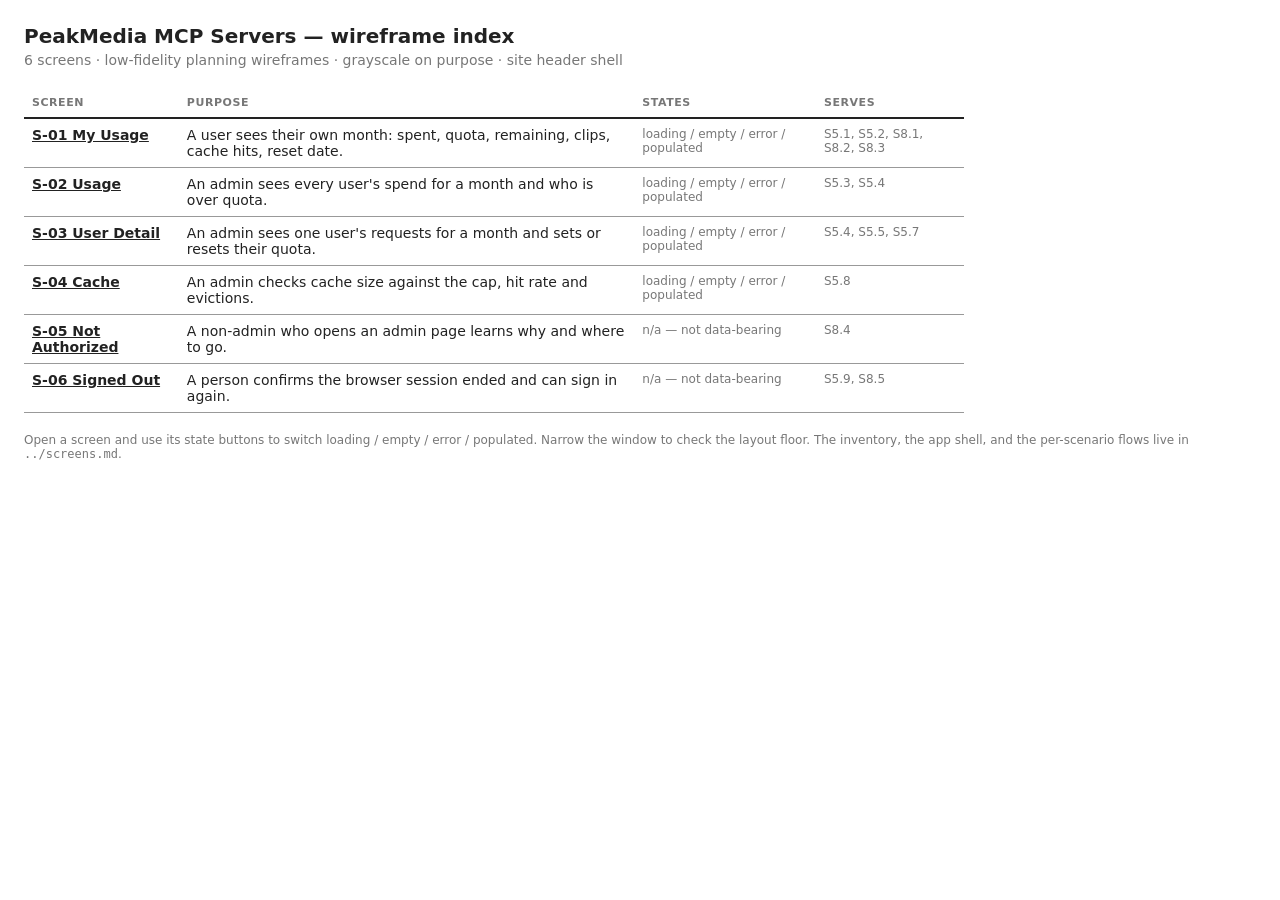
<file: docs/product-vision-planning/ux/wireframes/index.html>
<!DOCTYPE html>
<html lang="en">
<head>
<meta charset="utf-8">
<meta name="viewport" content="width=device-width, initial-scale=1">
<title>PeakMedia MCP Servers — wireframe index</title>
<style>
  /* Low fidelity on purpose: grayscale only, system font, no brand. Do not add colors or typefaces. */
  :root { --ink: #222; --mid: #777; --line: #999; --fill: #f2f2f2; --paper: #fff; }
  * { box-sizing: border-box; }
  body { margin: 0; padding: 24px; font-family: system-ui, sans-serif; font-size: 14px; color: var(--ink); background: var(--paper); }
  h1 { font-size: 20px; margin: 0 0 4px; }
  .sub { color: var(--mid); margin: 0 0 20px; }
  table { border-collapse: collapse; width: 100%; max-width: 940px; }
  th, td { text-align: left; vertical-align: top; padding: 8px; border-bottom: 1px solid var(--line); }
  th { font-size: 11px; text-transform: uppercase; letter-spacing: .05em; color: var(--mid); border-bottom: 2px solid var(--ink); }
  td a { color: var(--ink); font-weight: bold; }
  .meta { color: var(--mid); font-size: 12px; }
  :focus-visible { outline: 3px solid var(--ink); outline-offset: 2px; }
  footer { margin-top: 20px; font-size: 12px; color: var(--mid); }
</style>
</head>
<body>
<h1>PeakMedia MCP Servers — wireframe index</h1>
<p class="sub">6 screens &middot; low-fidelity planning wireframes &middot; grayscale on purpose &middot; site header shell</p>
<table>
  <thead>
    <tr><th>Screen</th><th>Purpose</th><th>States</th><th>Serves</th></tr>
  </thead>
  <tbody>
    <tr>
      <td><a href="S-01-my-usage.html">S-01 My Usage</a></td>
      <td>A user sees their own month: spent, quota, remaining, clips, cache hits, reset date.</td>
      <td class="meta">loading / empty / error / populated</td>
      <td class="meta">S5.1, S5.2, S8.1, S8.2, S8.3</td>
    </tr>
    <tr>
      <td><a href="S-02-usage.html">S-02 Usage</a></td>
      <td>An admin sees every user's spend for a month and who is over quota.</td>
      <td class="meta">loading / empty / error / populated</td>
      <td class="meta">S5.3, S5.4</td>
    </tr>
    <tr>
      <td><a href="S-03-user-detail.html">S-03 User Detail</a></td>
      <td>An admin sees one user's requests for a month and sets or resets their quota.</td>
      <td class="meta">loading / empty / error / populated</td>
      <td class="meta">S5.4, S5.5, S5.7</td>
    </tr>
    <tr>
      <td><a href="S-04-cache.html">S-04 Cache</a></td>
      <td>An admin checks cache size against the cap, hit rate and evictions.</td>
      <td class="meta">loading / empty / error / populated</td>
      <td class="meta">S5.8</td>
    </tr>
    <tr>
      <td><a href="S-05-not-authorized.html">S-05 Not Authorized</a></td>
      <td>A non-admin who opens an admin page learns why and where to go.</td>
      <td class="meta">n/a — not data-bearing</td>
      <td class="meta">S8.4</td>
    </tr>
    <tr>
      <td><a href="S-06-signed-out.html">S-06 Signed Out</a></td>
      <td>A person confirms the browser session ended and can sign in again.</td>
      <td class="meta">n/a — not data-bearing</td>
      <td class="meta">S5.9, S8.5</td>
    </tr>
  </tbody>
</table>
<footer>
  Open a screen and use its state buttons to switch loading / empty / error / populated.
  Narrow the window to check the layout floor.
  The inventory, the app shell, and the per-scenario flows live in <code>../screens.md</code>.
</footer>
</body>
</html>
</file>
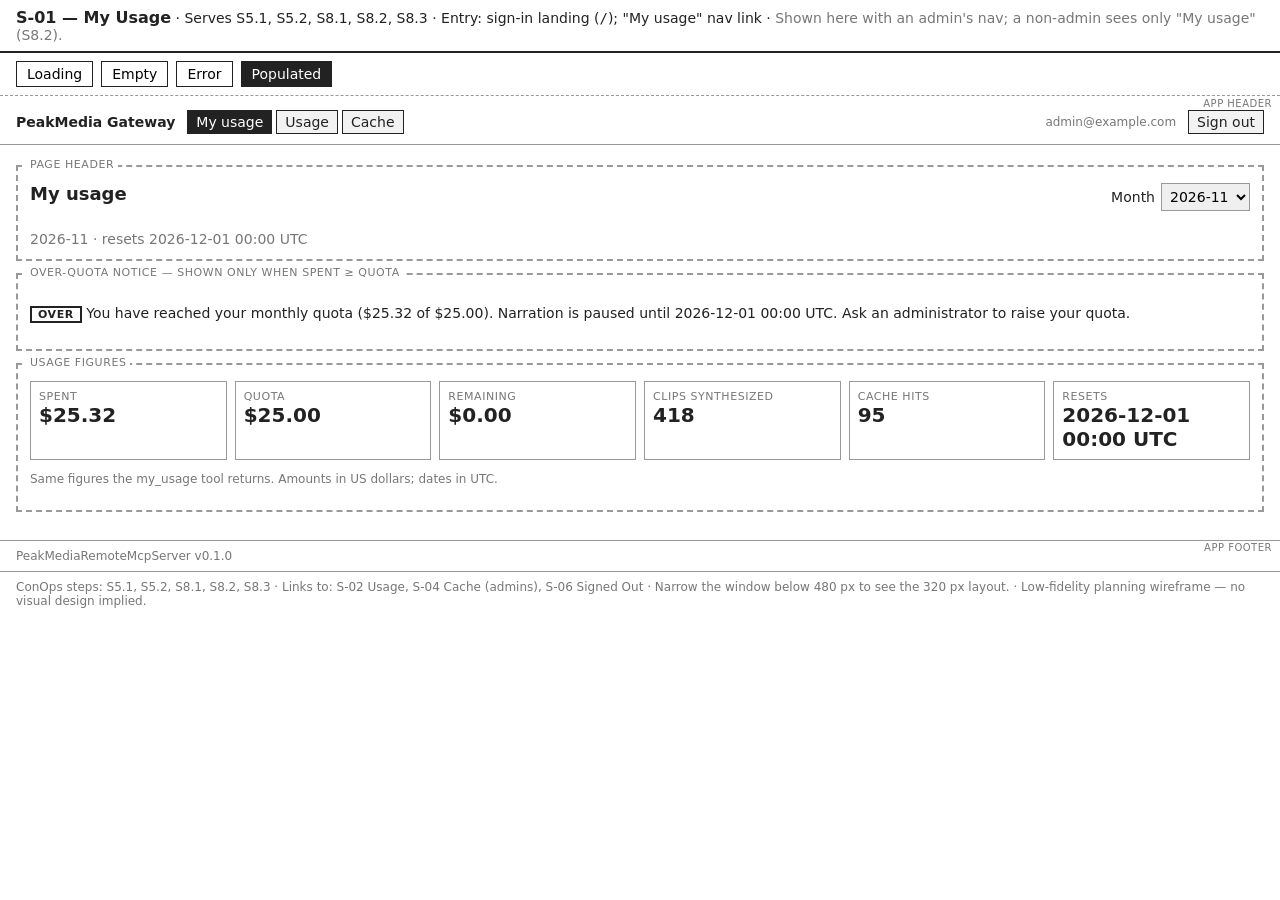
<file: docs/product-vision-planning/ux/wireframes/S-01-my-usage.html>
<!DOCTYPE html>
<html lang="en">
<head>
<meta charset="utf-8">
<meta name="viewport" content="width=device-width, initial-scale=1">
<title>S-01 My Usage — wireframe</title>
<style>
  /* Low fidelity on purpose: grayscale only, system font, no brand. Do not add colors or typefaces. */
  :root { --ink: #222; --mid: #777; --line: #999; --fill: #f2f2f2; --paper: #fff; }
  * { box-sizing: border-box; }
  body { margin: 0; font-family: system-ui, sans-serif; font-size: 14px; color: var(--ink); background: var(--paper); }
  .wf-header { padding: 8px 16px; border-bottom: 2px solid var(--ink); }
  .wf-header strong { font-size: 16px; }
  .switcher { display: flex; gap: 8px; padding: 8px 16px; border-bottom: 1px dashed var(--line); }
  .switcher button { font: inherit; padding: 4px 10px; background: var(--paper); border: 1px solid var(--ink); cursor: pointer; }
  .switcher button[aria-pressed="true"] { background: var(--ink); color: var(--paper); }
  .chrome { position: relative; }
  .chrome > .clabel { position: absolute; top: 2px; right: 8px; font-size: 10px; color: var(--mid); text-transform: uppercase; letter-spacing: .05em; }
  .app-header { display: flex; align-items: center; gap: 12px; padding: 14px 16px 10px; border-bottom: 1px solid var(--line); flex-wrap: wrap; }
  .app-header .brand { font-weight: bold; }
  .app-header nav { display: flex; gap: 4px; }
  .app-header .spacer { flex: 1 1 auto; }
  .app-header a, .app-header button { font: inherit; color: var(--ink); border: 1px solid var(--ink); background: var(--fill); padding: 3px 8px; text-decoration: none; cursor: pointer; }
  .app-header nav a[aria-current="page"] { background: var(--ink); color: var(--paper); }
  .app-header .who { color: var(--mid); font-size: 12px; }
  .menu-trigger { display: none; }
  .app-footer { padding: 8px 16px; border-top: 1px solid var(--line); font-size: 12px; color: var(--mid); }
  main { padding: 0 16px 8px; }
  .auth-wrap { max-width: 400px; margin: 0 auto; }
  .state { display: none; padding: 8px 0; }
  .state.active { display: block; }
  .region { position: relative; border: 2px dashed var(--line); padding: 16px 12px 12px; margin: 12px 0; min-height: 48px; }
  .region > .label { position: absolute; top: -9px; left: 8px; padding: 0 4px; background: var(--paper); font-size: 11px; color: var(--mid); text-transform: uppercase; letter-spacing: .05em; }
  .region button, .region a { font: inherit; color: var(--ink); border: 1px solid var(--ink); background: var(--fill); padding: 4px 10px; margin: 4px 4px 0 0; text-decoration: none; display: inline-block; cursor: pointer; }
  .region td a { border: 0; background: none; padding: 0; margin: 0; text-decoration: underline; font-weight: bold; }
  .region label { display: block; margin-top: 8px; }
  .region input, .region select { font: inherit; border: 1px solid var(--line); padding: 4px; width: 100%; max-width: 320px; }
  .placeholder { min-height: 40px; margin: 6px 0; background: repeating-linear-gradient(45deg, var(--fill), var(--fill) 6px, var(--paper) 6px, var(--paper) 12px); }
  .muted { color: var(--mid); }
  .fielderr { font-size: 12px; margin: 4px 0 0; }
  .badge { display: inline-block; border: 2px solid var(--ink); padding: 0 6px; font-size: 11px; font-weight: bold; text-transform: uppercase; letter-spacing: .05em; }
  .stats { display: grid; grid-template-columns: repeat(auto-fit, minmax(150px, 1fr)); gap: 8px; }
  .stat { border: 1px solid var(--line); padding: 8px; }
  .stat .k { font-size: 11px; text-transform: uppercase; letter-spacing: .05em; color: var(--mid); }
  .stat .v { font-size: 20px; font-weight: bold; }
  .page-header { display: flex; align-items: flex-start; gap: 12px; flex-wrap: wrap; }
  .page-header h1 { font-size: 18px; margin: 0; flex: 1 1 200px; min-width: 0; }
  .page-actions { display: flex; gap: 8px; flex-wrap: wrap; align-items: center; }
  .page-actions button { margin: 0; }
  .page-actions label { margin: 0; display: flex; gap: 6px; align-items: center; }
  .page-actions select { width: auto; }
  .meta { color: var(--mid); margin: 8px 0 0; flex: 1 1 100%; }
  table { border-collapse: collapse; width: 100%; font-size: 13px; }
  th, td { text-align: left; padding: 6px; border-bottom: 1px solid var(--line); vertical-align: top; }
  th { font-size: 11px; text-transform: uppercase; letter-spacing: .05em; color: var(--mid); border-bottom: 2px solid var(--ink); }
  tfoot td { font-weight: bold; border-top: 2px solid var(--ink); }
  /* REQUIRED — layout floor 320 px -> 480 px breakpoint. Narrow the window to verify it. */
  @media (max-width: 480px) {
    .app-header nav, .app-header .signout { display: none; }
    .menu-trigger { display: inline-block; }
    .page-header { flex-direction: column; }
    .page-actions { width: 100%; flex-direction: column; align-items: stretch; }
    table, tbody, tfoot, tr, td { display: block; }
    thead { display: none; }
    tr { border-bottom: 2px solid var(--ink); padding: 8px 0; }
    td { border: 0; padding: 2px 0; }
    td::before { content: attr(data-th) ": "; color: var(--mid); font-size: 11px; text-transform: uppercase; letter-spacing: .05em; }
    td.actions::before { content: ""; }
  }
  :focus-visible { outline: 3px solid var(--ink); outline-offset: 2px; }
  .wf-footer { padding: 8px 16px; border-top: 1px solid var(--line); font-size: 12px; color: var(--mid); }
</style>
</head>
<body>
<header class="wf-header">
  <strong>S-01 — My Usage</strong> &middot; Serves S5.1, S5.2, S8.1, S8.2, S8.3 &middot; Entry: sign-in landing (<code>/</code>); "My usage" nav link &middot; <span class="muted">Shown here with an admin's nav; a non-admin sees only "My usage" (S8.2).</span>
</header>

<div class="switcher" role="group" aria-label="Screen state">
  <button type="button" data-state="loading" aria-pressed="false">Loading</button>
  <button type="button" data-state="empty" aria-pressed="false">Empty</button>
  <button type="button" data-state="error" aria-pressed="false">Error</button>
  <button type="button" data-state="populated" aria-pressed="true">Populated</button>
</div>

<div class="chrome"><span class="clabel">App header</span>
  <header class="app-header">
    <span class="brand">PeakMedia Gateway</span>
    <nav aria-label="Primary">
      <a href="S-01-my-usage.html" aria-current="page">My usage</a>
      <a href="S-02-usage.html">Usage</a>
      <a href="S-04-cache.html">Cache</a>
    </nav>
    <span class="spacer"></span>
    <button type="button" class="menu-trigger" aria-label="Open menu">&#8801;</button>
    <span class="who signout">admin@example.com</span>
    <button type="button" class="signout" onclick="location.href='S-06-signed-out.html'">Sign out</button>
  </header>
</div>

<main>
  <section class="state" id="state-loading" aria-label="Loading state">
    <div class="region" data-component="PageHeader"><span class="label">Page header</span>
      <div class="page-header">
        <h1>My usage</h1>
        <div class="page-actions"><label>Month <select aria-label="Month"><option>2026-11</option><option>2026-10</option><option>2026-09</option></select></label></div>
      </div>
    </div>
    <div class="region" data-component="Card"><span class="label">Usage figures — loading</span>
      <p class="muted" role="status">Loading your usage…</p>
      <div class="placeholder"></div><div class="placeholder"></div>
    </div>
  </section>

  <section class="state" id="state-empty" aria-label="Empty state">
    <div class="region" data-component="PageHeader"><span class="label">Page header</span>
      <div class="page-header">
        <h1>My usage</h1>
        <div class="page-actions"><label>Month <select aria-label="Month"><option>2026-11</option><option>2026-10</option><option>2026-09</option></select></label></div>
        <p class="meta">2026-11 · resets 2026-12-01 00:00 UTC</p>
      </div>
    </div>
    <div class="region" data-component="Card"><span class="label">Usage figures — empty</span>
      <p><strong>No usage in 2026-11</strong></p>
      <p class="muted">Narration you request through the peak-media tools in Claude Code appears here. Your quota is $25.00 for the month.</p>
      <button type="button">Go to current month</button>
    </div>
  </section>

  <section class="state" id="state-error" aria-label="Error state">
    <div class="region" data-component="PageHeader"><span class="label">Page header</span>
      <div class="page-header">
        <h1>My usage</h1>
        <div class="page-actions"><label>Month <select aria-label="Month"><option>2026-11</option><option>2026-10</option><option>2026-09</option></select></label></div>
      </div>
    </div>
    <div class="region" data-component="Toast"><span class="label">Usage figures — error</span>
      <p role="alert">Couldn't load your usage. Check your connection and try again.</p>
      <button type="button">Retry</button>
    </div>
  </section>

  <section class="state active" id="state-populated" aria-label="Populated state">
    <div class="region" data-component="PageHeader"><span class="label">Page header</span>
      <div class="page-header">
        <h1>My usage</h1>
        <div class="page-actions"><label>Month <select aria-label="Month"><option>2026-11</option><option>2026-10</option><option>2026-09</option></select></label></div>
        <p class="meta">2026-11 · resets 2026-12-01 00:00 UTC</p>
      </div>
    </div>
    <div class="region" data-component="Toast"><span class="label">Over-quota notice — shown only when spent ≥ quota</span>
      <p role="status"><span class="badge">Over</span> You have reached your monthly quota ($25.32 of $25.00). Narration is paused until 2026-12-01 00:00 UTC. Ask an administrator to raise your quota.</p>
    </div>
    <div class="region" data-component="Card"><span class="label">Usage figures</span>
      <div class="stats">
        <div class="stat"><div class="k">Spent</div><div class="v">$25.32</div></div>
        <div class="stat"><div class="k">Quota</div><div class="v">$25.00</div></div>
        <div class="stat"><div class="k">Remaining</div><div class="v">$0.00</div></div>
        <div class="stat"><div class="k">Clips synthesized</div><div class="v">418</div></div>
        <div class="stat"><div class="k">Cache hits</div><div class="v">95</div></div>
        <div class="stat"><div class="k">Resets</div><div class="v">2026-12-01 00:00 UTC</div></div>
      </div>
      <p class="muted" style="font-size: 12px;">Same figures the my_usage tool returns. Amounts in US dollars; dates in UTC.</p>
    </div>
  </section>
</main>

<div class="chrome"><span class="clabel">App footer</span>
  <footer class="app-footer">PeakMediaRemoteMcpServer v0.1.0</footer>
</div>

<footer class="wf-footer">
  ConOps steps: S5.1, S5.2, S8.1, S8.2, S8.3 &middot; Links to: S-02 Usage, S-04 Cache (admins), S-06 Signed Out &middot;
  Narrow the window below 480 px to see the 320 px layout. &middot;
  Low-fidelity planning wireframe — no visual design implied.
</footer>

<script>
  // The only script on the page: toggles which state section is visible.
  var buttons = document.querySelectorAll('.switcher button');
  function show(name) {
    document.querySelectorAll('.state').forEach(function (s) { s.classList.toggle('active', s.id === 'state-' + name); });
    buttons.forEach(function (b) { b.setAttribute('aria-pressed', String(b.dataset.state === name)); });
  }
  buttons.forEach(function (b) { b.addEventListener('click', function () { show(b.dataset.state); }); });
</script>
</body>
</html>
</file>
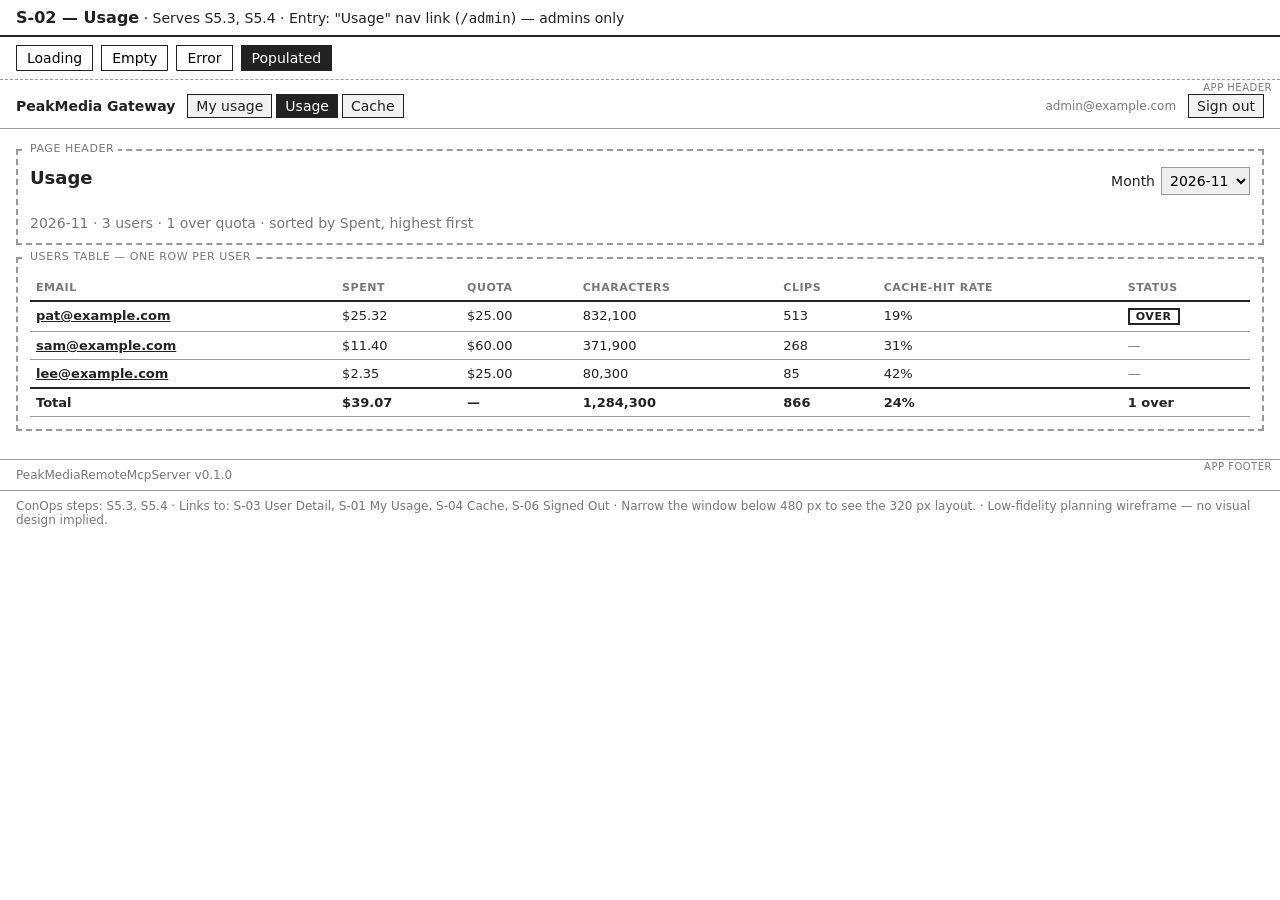
<file: docs/product-vision-planning/ux/wireframes/S-02-usage.html>
<!DOCTYPE html>
<html lang="en">
<head>
<meta charset="utf-8">
<meta name="viewport" content="width=device-width, initial-scale=1">
<title>S-02 Usage — wireframe</title>
<style>
  /* Low fidelity on purpose: grayscale only, system font, no brand. Do not add colors or typefaces. */
  :root { --ink: #222; --mid: #777; --line: #999; --fill: #f2f2f2; --paper: #fff; }
  * { box-sizing: border-box; }
  body { margin: 0; font-family: system-ui, sans-serif; font-size: 14px; color: var(--ink); background: var(--paper); }
  .wf-header { padding: 8px 16px; border-bottom: 2px solid var(--ink); }
  .wf-header strong { font-size: 16px; }
  .switcher { display: flex; gap: 8px; padding: 8px 16px; border-bottom: 1px dashed var(--line); }
  .switcher button { font: inherit; padding: 4px 10px; background: var(--paper); border: 1px solid var(--ink); cursor: pointer; }
  .switcher button[aria-pressed="true"] { background: var(--ink); color: var(--paper); }
  .chrome { position: relative; }
  .chrome > .clabel { position: absolute; top: 2px; right: 8px; font-size: 10px; color: var(--mid); text-transform: uppercase; letter-spacing: .05em; }
  .app-header { display: flex; align-items: center; gap: 12px; padding: 14px 16px 10px; border-bottom: 1px solid var(--line); flex-wrap: wrap; }
  .app-header .brand { font-weight: bold; }
  .app-header nav { display: flex; gap: 4px; }
  .app-header .spacer { flex: 1 1 auto; }
  .app-header a, .app-header button { font: inherit; color: var(--ink); border: 1px solid var(--ink); background: var(--fill); padding: 3px 8px; text-decoration: none; cursor: pointer; }
  .app-header nav a[aria-current="page"] { background: var(--ink); color: var(--paper); }
  .app-header .who { color: var(--mid); font-size: 12px; }
  .menu-trigger { display: none; }
  .app-footer { padding: 8px 16px; border-top: 1px solid var(--line); font-size: 12px; color: var(--mid); }
  main { padding: 0 16px 8px; }
  .auth-wrap { max-width: 400px; margin: 0 auto; }
  .state { display: none; padding: 8px 0; }
  .state.active { display: block; }
  .region { position: relative; border: 2px dashed var(--line); padding: 16px 12px 12px; margin: 12px 0; min-height: 48px; }
  .region > .label { position: absolute; top: -9px; left: 8px; padding: 0 4px; background: var(--paper); font-size: 11px; color: var(--mid); text-transform: uppercase; letter-spacing: .05em; }
  .region button, .region a { font: inherit; color: var(--ink); border: 1px solid var(--ink); background: var(--fill); padding: 4px 10px; margin: 4px 4px 0 0; text-decoration: none; display: inline-block; cursor: pointer; }
  .region td a { border: 0; background: none; padding: 0; margin: 0; text-decoration: underline; font-weight: bold; }
  .region label { display: block; margin-top: 8px; }
  .region input, .region select { font: inherit; border: 1px solid var(--line); padding: 4px; width: 100%; max-width: 320px; }
  .placeholder { min-height: 40px; margin: 6px 0; background: repeating-linear-gradient(45deg, var(--fill), var(--fill) 6px, var(--paper) 6px, var(--paper) 12px); }
  .muted { color: var(--mid); }
  .fielderr { font-size: 12px; margin: 4px 0 0; }
  .badge { display: inline-block; border: 2px solid var(--ink); padding: 0 6px; font-size: 11px; font-weight: bold; text-transform: uppercase; letter-spacing: .05em; }
  .stats { display: grid; grid-template-columns: repeat(auto-fit, minmax(150px, 1fr)); gap: 8px; }
  .stat { border: 1px solid var(--line); padding: 8px; }
  .stat .k { font-size: 11px; text-transform: uppercase; letter-spacing: .05em; color: var(--mid); }
  .stat .v { font-size: 20px; font-weight: bold; }
  .page-header { display: flex; align-items: flex-start; gap: 12px; flex-wrap: wrap; }
  .page-header h1 { font-size: 18px; margin: 0; flex: 1 1 200px; min-width: 0; }
  .page-actions { display: flex; gap: 8px; flex-wrap: wrap; align-items: center; }
  .page-actions button { margin: 0; }
  .page-actions label { margin: 0; display: flex; gap: 6px; align-items: center; }
  .page-actions select { width: auto; }
  .meta { color: var(--mid); margin: 8px 0 0; flex: 1 1 100%; }
  table { border-collapse: collapse; width: 100%; font-size: 13px; }
  th, td { text-align: left; padding: 6px; border-bottom: 1px solid var(--line); vertical-align: top; }
  th { font-size: 11px; text-transform: uppercase; letter-spacing: .05em; color: var(--mid); border-bottom: 2px solid var(--ink); }
  tfoot td { font-weight: bold; border-top: 2px solid var(--ink); }
  /* REQUIRED — layout floor 320 px -> 480 px breakpoint. Narrow the window to verify it. */
  @media (max-width: 480px) {
    .app-header nav, .app-header .signout { display: none; }
    .menu-trigger { display: inline-block; }
    .page-header { flex-direction: column; }
    .page-actions { width: 100%; flex-direction: column; align-items: stretch; }
    table, tbody, tfoot, tr, td { display: block; }
    thead { display: none; }
    tr { border-bottom: 2px solid var(--ink); padding: 8px 0; }
    td { border: 0; padding: 2px 0; }
    td::before { content: attr(data-th) ": "; color: var(--mid); font-size: 11px; text-transform: uppercase; letter-spacing: .05em; }
    td.actions::before { content: ""; }
  }
  :focus-visible { outline: 3px solid var(--ink); outline-offset: 2px; }
  .wf-footer { padding: 8px 16px; border-top: 1px solid var(--line); font-size: 12px; color: var(--mid); }
</style>
</head>
<body>
<header class="wf-header">
  <strong>S-02 — Usage</strong> &middot; Serves S5.3, S5.4 &middot; Entry: "Usage" nav link (<code>/admin</code>) — admins only
</header>

<div class="switcher" role="group" aria-label="Screen state">
  <button type="button" data-state="loading" aria-pressed="false">Loading</button>
  <button type="button" data-state="empty" aria-pressed="false">Empty</button>
  <button type="button" data-state="error" aria-pressed="false">Error</button>
  <button type="button" data-state="populated" aria-pressed="true">Populated</button>
</div>

<div class="chrome"><span class="clabel">App header</span>
  <header class="app-header">
    <span class="brand">PeakMedia Gateway</span>
    <nav aria-label="Primary">
      <a href="S-01-my-usage.html">My usage</a>
      <a href="S-02-usage.html" aria-current="page">Usage</a>
      <a href="S-04-cache.html">Cache</a>
    </nav>
    <span class="spacer"></span>
    <button type="button" class="menu-trigger" aria-label="Open menu">&#8801;</button>
    <span class="who signout">admin@example.com</span>
    <button type="button" class="signout" onclick="location.href='S-06-signed-out.html'">Sign out</button>
  </header>
</div>

<main>
  <section class="state" id="state-loading" aria-label="Loading state">
    <div class="region" data-component="PageHeader"><span class="label">Page header</span>
      <div class="page-header">
        <h1>Usage</h1>
        <div class="page-actions"><label>Month <select aria-label="Month"><option>2026-11</option><option>2026-10</option><option>2026-09</option></select></label></div>
      </div>
    </div>
    <div class="region" data-component="Table"><span class="label">Users table — loading</span>
      <p class="muted" role="status">Loading usage for 2026-11…</p>
      <div class="placeholder"></div><div class="placeholder"></div>
    </div>
  </section>

  <section class="state" id="state-empty" aria-label="Empty state">
    <div class="region" data-component="PageHeader"><span class="label">Page header</span>
      <div class="page-header">
        <h1>Usage</h1>
        <div class="page-actions"><label>Month <select aria-label="Month"><option>2026-11</option><option>2026-10</option><option>2026-09</option></select></label></div>
        <p class="meta">2026-11 · 0 users</p>
      </div>
    </div>
    <div class="region" data-component="Card"><span class="label">Users table — empty</span>
      <p><strong>No usage in 2026-11</strong></p>
      <p class="muted">Nobody requested narration in this month.</p>
      <button type="button">Go to current month</button>
    </div>
  </section>

  <section class="state" id="state-error" aria-label="Error state">
    <div class="region" data-component="PageHeader"><span class="label">Page header</span>
      <div class="page-header">
        <h1>Usage</h1>
        <div class="page-actions"><label>Month <select aria-label="Month"><option>2026-11</option><option>2026-10</option><option>2026-09</option></select></label></div>
      </div>
    </div>
    <div class="region" data-component="Toast"><span class="label">Users table — error</span>
      <p role="alert">Couldn't load usage for 2026-11. Check your connection and try again.</p>
      <button type="button">Retry</button>
    </div>
  </section>

  <section class="state active" id="state-populated" aria-label="Populated state">
    <div class="region" data-component="PageHeader"><span class="label">Page header</span>
      <div class="page-header">
        <h1>Usage</h1>
        <div class="page-actions"><label>Month <select aria-label="Month"><option>2026-11</option><option>2026-10</option><option>2026-09</option></select></label></div>
        <p class="meta">2026-11 · 3 users · 1 over quota · sorted by Spent, highest first</p>
      </div>
    </div>
    <div class="region" data-component="Table"><span class="label">Users table — one row per user</span>
      <table>
        <thead><tr><th>Email</th><th>Spent</th><th>Quota</th><th>Characters</th><th>Clips</th><th>Cache-hit rate</th><th>Status</th></tr></thead>
        <tbody>
          <tr>
            <td data-th="Email"><a href="S-03-user-detail.html">pat@example.com</a></td>
            <td data-th="Spent">$25.32</td>
            <td data-th="Quota">$25.00</td>
            <td data-th="Characters">832,100</td>
            <td data-th="Clips">513</td>
            <td data-th="Cache-hit rate">19%</td>
            <td data-th="Status"><span class="badge">Over</span></td>
          </tr>
          <tr>
            <td data-th="Email"><a href="S-03-user-detail.html">sam@example.com</a></td>
            <td data-th="Spent">$11.40</td>
            <td data-th="Quota">$60.00</td>
            <td data-th="Characters">371,900</td>
            <td data-th="Clips">268</td>
            <td data-th="Cache-hit rate">31%</td>
            <td data-th="Status"><span class="muted">—</span></td>
          </tr>
          <tr>
            <td data-th="Email"><a href="S-03-user-detail.html">lee@example.com</a></td>
            <td data-th="Spent">$2.35</td>
            <td data-th="Quota">$25.00</td>
            <td data-th="Characters">80,300</td>
            <td data-th="Clips">85</td>
            <td data-th="Cache-hit rate">42%</td>
            <td data-th="Status"><span class="muted">—</span></td>
          </tr>
        </tbody>
        <tfoot>
          <tr>
            <td data-th="Email">Total</td>
            <td data-th="Spent">$39.07</td>
            <td data-th="Quota">—</td>
            <td data-th="Characters">1,284,300</td>
            <td data-th="Clips">866</td>
            <td data-th="Cache-hit rate">24%</td>
            <td data-th="Status">1 over</td>
          </tr>
        </tfoot>
      </table>
    </div>
  </section>
</main>

<div class="chrome"><span class="clabel">App footer</span>
  <footer class="app-footer">PeakMediaRemoteMcpServer v0.1.0</footer>
</div>

<footer class="wf-footer">
  ConOps steps: S5.3, S5.4 &middot; Links to: S-03 User Detail, S-01 My Usage, S-04 Cache, S-06 Signed Out &middot;
  Narrow the window below 480 px to see the 320 px layout. &middot;
  Low-fidelity planning wireframe — no visual design implied.
</footer>

<script>
  // The only script on the page: toggles which state section is visible.
  var buttons = document.querySelectorAll('.switcher button');
  function show(name) {
    document.querySelectorAll('.state').forEach(function (s) { s.classList.toggle('active', s.id === 'state-' + name); });
    buttons.forEach(function (b) { b.setAttribute('aria-pressed', String(b.dataset.state === name)); });
  }
  buttons.forEach(function (b) { b.addEventListener('click', function () { show(b.dataset.state); }); });
</script>
</body>
</html>
</file>
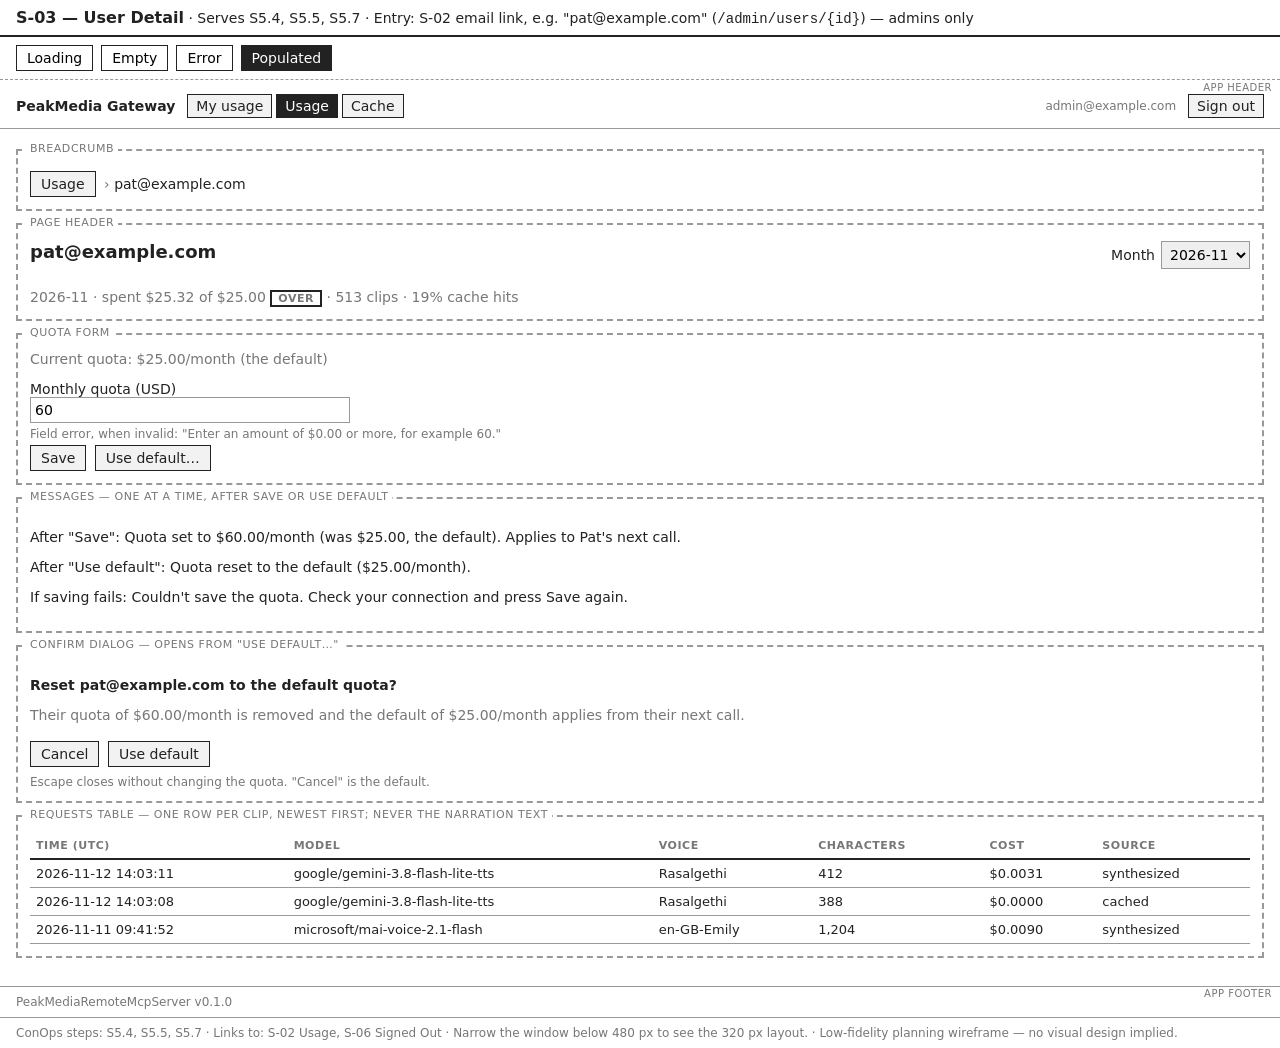
<file: docs/product-vision-planning/ux/wireframes/S-03-user-detail.html>
<!DOCTYPE html>
<html lang="en">
<head>
<meta charset="utf-8">
<meta name="viewport" content="width=device-width, initial-scale=1">
<title>S-03 User Detail — wireframe</title>
<style>
  /* Low fidelity on purpose: grayscale only, system font, no brand. Do not add colors or typefaces. */
  :root { --ink: #222; --mid: #777; --line: #999; --fill: #f2f2f2; --paper: #fff; }
  * { box-sizing: border-box; }
  body { margin: 0; font-family: system-ui, sans-serif; font-size: 14px; color: var(--ink); background: var(--paper); }
  .wf-header { padding: 8px 16px; border-bottom: 2px solid var(--ink); }
  .wf-header strong { font-size: 16px; }
  .switcher { display: flex; gap: 8px; padding: 8px 16px; border-bottom: 1px dashed var(--line); }
  .switcher button { font: inherit; padding: 4px 10px; background: var(--paper); border: 1px solid var(--ink); cursor: pointer; }
  .switcher button[aria-pressed="true"] { background: var(--ink); color: var(--paper); }
  .chrome { position: relative; }
  .chrome > .clabel { position: absolute; top: 2px; right: 8px; font-size: 10px; color: var(--mid); text-transform: uppercase; letter-spacing: .05em; }
  .app-header { display: flex; align-items: center; gap: 12px; padding: 14px 16px 10px; border-bottom: 1px solid var(--line); flex-wrap: wrap; }
  .app-header .brand { font-weight: bold; }
  .app-header nav { display: flex; gap: 4px; }
  .app-header .spacer { flex: 1 1 auto; }
  .app-header a, .app-header button { font: inherit; color: var(--ink); border: 1px solid var(--ink); background: var(--fill); padding: 3px 8px; text-decoration: none; cursor: pointer; }
  .app-header nav a[aria-current="page"] { background: var(--ink); color: var(--paper); }
  .app-header .who { color: var(--mid); font-size: 12px; }
  .menu-trigger { display: none; }
  .app-footer { padding: 8px 16px; border-top: 1px solid var(--line); font-size: 12px; color: var(--mid); }
  main { padding: 0 16px 8px; }
  .auth-wrap { max-width: 400px; margin: 0 auto; }
  .state { display: none; padding: 8px 0; }
  .state.active { display: block; }
  .region { position: relative; border: 2px dashed var(--line); padding: 16px 12px 12px; margin: 12px 0; min-height: 48px; }
  .region > .label { position: absolute; top: -9px; left: 8px; padding: 0 4px; background: var(--paper); font-size: 11px; color: var(--mid); text-transform: uppercase; letter-spacing: .05em; }
  .region button, .region a { font: inherit; color: var(--ink); border: 1px solid var(--ink); background: var(--fill); padding: 4px 10px; margin: 4px 4px 0 0; text-decoration: none; display: inline-block; cursor: pointer; }
  .region td a { border: 0; background: none; padding: 0; margin: 0; text-decoration: underline; font-weight: bold; }
  .region label { display: block; margin-top: 8px; }
  .region input, .region select { font: inherit; border: 1px solid var(--line); padding: 4px; width: 100%; max-width: 320px; }
  .placeholder { min-height: 40px; margin: 6px 0; background: repeating-linear-gradient(45deg, var(--fill), var(--fill) 6px, var(--paper) 6px, var(--paper) 12px); }
  .muted { color: var(--mid); }
  .fielderr { font-size: 12px; margin: 4px 0 0; }
  .badge { display: inline-block; border: 2px solid var(--ink); padding: 0 6px; font-size: 11px; font-weight: bold; text-transform: uppercase; letter-spacing: .05em; }
  .stats { display: grid; grid-template-columns: repeat(auto-fit, minmax(150px, 1fr)); gap: 8px; }
  .stat { border: 1px solid var(--line); padding: 8px; }
  .stat .k { font-size: 11px; text-transform: uppercase; letter-spacing: .05em; color: var(--mid); }
  .stat .v { font-size: 20px; font-weight: bold; }
  .page-header { display: flex; align-items: flex-start; gap: 12px; flex-wrap: wrap; }
  .page-header h1 { font-size: 18px; margin: 0; flex: 1 1 200px; min-width: 0; }
  .page-actions { display: flex; gap: 8px; flex-wrap: wrap; align-items: center; }
  .page-actions button { margin: 0; }
  .page-actions label { margin: 0; display: flex; gap: 6px; align-items: center; }
  .page-actions select { width: auto; }
  .meta { color: var(--mid); margin: 8px 0 0; flex: 1 1 100%; }
  table { border-collapse: collapse; width: 100%; font-size: 13px; }
  th, td { text-align: left; padding: 6px; border-bottom: 1px solid var(--line); vertical-align: top; }
  th { font-size: 11px; text-transform: uppercase; letter-spacing: .05em; color: var(--mid); border-bottom: 2px solid var(--ink); }
  tfoot td { font-weight: bold; border-top: 2px solid var(--ink); }
  /* REQUIRED — layout floor 320 px -> 480 px breakpoint. Narrow the window to verify it. */
  @media (max-width: 480px) {
    .app-header nav, .app-header .signout { display: none; }
    .menu-trigger { display: inline-block; }
    .page-header { flex-direction: column; }
    .page-actions { width: 100%; flex-direction: column; align-items: stretch; }
    table, tbody, tfoot, tr, td { display: block; }
    thead { display: none; }
    tr { border-bottom: 2px solid var(--ink); padding: 8px 0; }
    td { border: 0; padding: 2px 0; }
    td::before { content: attr(data-th) ": "; color: var(--mid); font-size: 11px; text-transform: uppercase; letter-spacing: .05em; }
    td.actions::before { content: ""; }
  }
  :focus-visible { outline: 3px solid var(--ink); outline-offset: 2px; }
  .wf-footer { padding: 8px 16px; border-top: 1px solid var(--line); font-size: 12px; color: var(--mid); }
</style>
</head>
<body>
<header class="wf-header">
  <strong>S-03 — User Detail</strong> &middot; Serves S5.4, S5.5, S5.7 &middot; Entry: S-02 email link, e.g. "pat@example.com" (<code>/admin/users/{id}</code>) — admins only
</header>

<div class="switcher" role="group" aria-label="Screen state">
  <button type="button" data-state="loading" aria-pressed="false">Loading</button>
  <button type="button" data-state="empty" aria-pressed="false">Empty</button>
  <button type="button" data-state="error" aria-pressed="false">Error</button>
  <button type="button" data-state="populated" aria-pressed="true">Populated</button>
</div>

<div class="chrome"><span class="clabel">App header</span>
  <header class="app-header">
    <span class="brand">PeakMedia Gateway</span>
    <nav aria-label="Primary">
      <a href="S-01-my-usage.html">My usage</a>
      <a href="S-02-usage.html" aria-current="page">Usage</a>
      <a href="S-04-cache.html">Cache</a>
    </nav>
    <span class="spacer"></span>
    <button type="button" class="menu-trigger" aria-label="Open menu">&#8801;</button>
    <span class="who signout">admin@example.com</span>
    <button type="button" class="signout" onclick="location.href='S-06-signed-out.html'">Sign out</button>
  </header>
</div>

<main>
  <section class="state" id="state-loading" aria-label="Loading state">
    <div class="region" data-component="Breadcrumb"><span class="label">Breadcrumb</span>
      <a href="S-02-usage.html">Usage</a> <span class="muted">›</span> pat@example.com
    </div>
    <div class="region" data-component="PageHeader"><span class="label">Page header</span>
      <div class="page-header">
        <h1>pat@example.com</h1>
        <div class="page-actions"><label>Month <select aria-label="Month"><option>2026-11</option><option>2026-10</option><option>2026-09</option></select></label></div>
      </div>
    </div>
    <div class="region" data-component="Table"><span class="label">Requests table — loading</span>
      <p class="muted" role="status">Loading usage for pat@example.com…</p>
      <div class="placeholder"></div><div class="placeholder"></div>
    </div>
  </section>

  <section class="state" id="state-empty" aria-label="Empty state">
    <div class="region" data-component="Breadcrumb"><span class="label">Breadcrumb</span>
      <a href="S-02-usage.html">Usage</a> <span class="muted">›</span> pat@example.com
    </div>
    <div class="region" data-component="PageHeader"><span class="label">Page header</span>
      <div class="page-header">
        <h1>pat@example.com</h1>
        <div class="page-actions"><label>Month <select aria-label="Month"><option>2026-11</option><option>2026-10</option><option>2026-09</option></select></label></div>
        <p class="meta">2026-11 · spent $0.00 of $25.00</p>
      </div>
    </div>
    <div class="region" data-component="Form"><span class="label">Quota form</span>
      <p class="muted" style="margin-top: 0;">Current quota: $25.00/month (the default)</p>
      <label for="q">Monthly quota (USD)</label>
      <input id="q" type="text" inputmode="decimal" value="60">
      <p class="fielderr muted">Field error, when invalid: "Enter an amount of $0.00 or more, for example 60."</p>
      <button type="button">Save</button>
      <button type="button">Use default…</button>
    </div>
    <div class="region" data-component="Card"><span class="label">Requests table — empty</span>
      <p><strong>No usage for pat@example.com in 2026-11</strong></p>
      <p class="muted">This user requested no narration in this month. You can still change their quota above.</p>
      <a href="S-02-usage.html">Back to Usage</a>
    </div>
  </section>

  <section class="state" id="state-error" aria-label="Error state">
    <div class="region" data-component="Breadcrumb"><span class="label">Breadcrumb</span>
      <a href="S-02-usage.html">Usage</a> <span class="muted">›</span> pat@example.com
    </div>
    <div class="region" data-component="PageHeader"><span class="label">Page header</span>
      <div class="page-header">
        <h1>pat@example.com</h1>
        <div class="page-actions"><label>Month <select aria-label="Month"><option>2026-11</option><option>2026-10</option><option>2026-09</option></select></label></div>
      </div>
    </div>
    <div class="region" data-component="Toast"><span class="label">User detail — error</span>
      <p role="alert">Couldn't load usage for pat@example.com. Check your connection and try again.</p>
      <button type="button">Retry</button>
    </div>
  </section>

  <section class="state active" id="state-populated" aria-label="Populated state">
    <div class="region" data-component="Breadcrumb"><span class="label">Breadcrumb</span>
      <a href="S-02-usage.html">Usage</a> <span class="muted">›</span> pat@example.com
    </div>
    <div class="region" data-component="PageHeader"><span class="label">Page header</span>
      <div class="page-header">
        <h1>pat@example.com</h1>
        <div class="page-actions"><label>Month <select aria-label="Month"><option>2026-11</option><option>2026-10</option><option>2026-09</option></select></label></div>
        <p class="meta">2026-11 · spent $25.32 of $25.00 <span class="badge">Over</span> · 513 clips · 19% cache hits</p>
      </div>
    </div>
    <div class="region" data-component="Form"><span class="label">Quota form</span>
      <p class="muted" style="margin-top: 0;">Current quota: $25.00/month (the default)</p>
      <label for="q">Monthly quota (USD)</label>
      <input id="q" type="text" inputmode="decimal" value="60">
      <p class="fielderr muted">Field error, when invalid: "Enter an amount of $0.00 or more, for example 60."</p>
      <button type="button">Save</button>
      <button type="button">Use default…</button>
    </div>
    <div class="region" data-component="Toast"><span class="label">Messages — one at a time, after Save or Use default</span>
      <p role="status">After "Save": Quota set to $60.00/month (was $25.00, the default). Applies to Pat's next call.</p>
      <p role="status">After "Use default": Quota reset to the default ($25.00/month).</p>
      <p role="alert">If saving fails: Couldn't save the quota. Check your connection and press Save again.</p>
    </div>
    <div class="region" data-component="AlertDialog"><span class="label">Confirm dialog — opens from "Use default…"</span>
      <p><strong>Reset pat@example.com to the default quota?</strong></p>
      <p class="muted">Their quota of $60.00/month is removed and the default of $25.00/month applies from their next call.</p>
      <button type="button">Cancel</button>
      <button type="button">Use default</button>
      <p class="muted" style="font-size: 12px; margin: 8px 0 0;">Escape closes without changing the quota. "Cancel" is the default.</p>
    </div>
    <div class="region" data-component="Table"><span class="label">Requests table — one row per clip, newest first; never the narration text</span>
      <table>
        <thead><tr><th>Time (UTC)</th><th>Model</th><th>Voice</th><th>Characters</th><th>Cost</th><th>Source</th></tr></thead>
        <tbody>
          <tr>
            <td data-th="Time (UTC)">2026-11-12 14:03:11</td>
            <td data-th="Model">google/gemini-3.8-flash-lite-tts</td>
            <td data-th="Voice">Rasalgethi</td>
            <td data-th="Characters">412</td>
            <td data-th="Cost">$0.0031</td>
            <td data-th="Source">synthesized</td>
          </tr>
          <tr>
            <td data-th="Time (UTC)">2026-11-12 14:03:08</td>
            <td data-th="Model">google/gemini-3.8-flash-lite-tts</td>
            <td data-th="Voice">Rasalgethi</td>
            <td data-th="Characters">388</td>
            <td data-th="Cost">$0.0000</td>
            <td data-th="Source">cached</td>
          </tr>
          <tr>
            <td data-th="Time (UTC)">2026-11-11 09:41:52</td>
            <td data-th="Model">microsoft/mai-voice-2.1-flash</td>
            <td data-th="Voice">en-GB-Emily</td>
            <td data-th="Characters">1,204</td>
            <td data-th="Cost">$0.0090</td>
            <td data-th="Source">synthesized</td>
          </tr>
        </tbody>
      </table>
    </div>
  </section>
</main>

<div class="chrome"><span class="clabel">App footer</span>
  <footer class="app-footer">PeakMediaRemoteMcpServer v0.1.0</footer>
</div>

<footer class="wf-footer">
  ConOps steps: S5.4, S5.5, S5.7 &middot; Links to: S-02 Usage, S-06 Signed Out &middot;
  Narrow the window below 480 px to see the 320 px layout. &middot;
  Low-fidelity planning wireframe — no visual design implied.
</footer>

<script>
  // The only script on the page: toggles which state section is visible.
  var buttons = document.querySelectorAll('.switcher button');
  function show(name) {
    document.querySelectorAll('.state').forEach(function (s) { s.classList.toggle('active', s.id === 'state-' + name); });
    buttons.forEach(function (b) { b.setAttribute('aria-pressed', String(b.dataset.state === name)); });
  }
  buttons.forEach(function (b) { b.addEventListener('click', function () { show(b.dataset.state); }); });
</script>
</body>
</html>
</file>
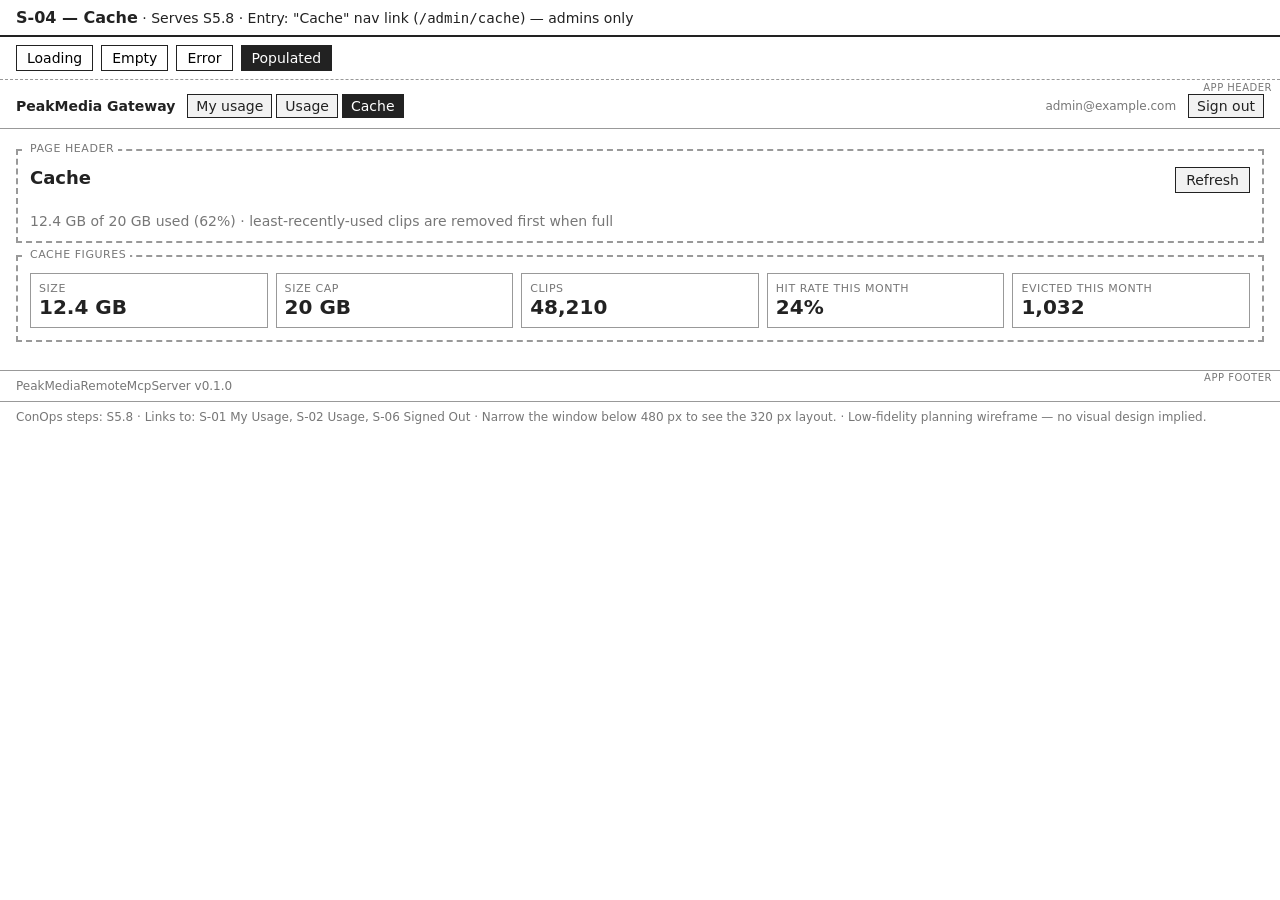
<file: docs/product-vision-planning/ux/wireframes/S-04-cache.html>
<!DOCTYPE html>
<html lang="en">
<head>
<meta charset="utf-8">
<meta name="viewport" content="width=device-width, initial-scale=1">
<title>S-04 Cache — wireframe</title>
<style>
  /* Low fidelity on purpose: grayscale only, system font, no brand. Do not add colors or typefaces. */
  :root { --ink: #222; --mid: #777; --line: #999; --fill: #f2f2f2; --paper: #fff; }
  * { box-sizing: border-box; }
  body { margin: 0; font-family: system-ui, sans-serif; font-size: 14px; color: var(--ink); background: var(--paper); }
  .wf-header { padding: 8px 16px; border-bottom: 2px solid var(--ink); }
  .wf-header strong { font-size: 16px; }
  .switcher { display: flex; gap: 8px; padding: 8px 16px; border-bottom: 1px dashed var(--line); }
  .switcher button { font: inherit; padding: 4px 10px; background: var(--paper); border: 1px solid var(--ink); cursor: pointer; }
  .switcher button[aria-pressed="true"] { background: var(--ink); color: var(--paper); }
  .chrome { position: relative; }
  .chrome > .clabel { position: absolute; top: 2px; right: 8px; font-size: 10px; color: var(--mid); text-transform: uppercase; letter-spacing: .05em; }
  .app-header { display: flex; align-items: center; gap: 12px; padding: 14px 16px 10px; border-bottom: 1px solid var(--line); flex-wrap: wrap; }
  .app-header .brand { font-weight: bold; }
  .app-header nav { display: flex; gap: 4px; }
  .app-header .spacer { flex: 1 1 auto; }
  .app-header a, .app-header button { font: inherit; color: var(--ink); border: 1px solid var(--ink); background: var(--fill); padding: 3px 8px; text-decoration: none; cursor: pointer; }
  .app-header nav a[aria-current="page"] { background: var(--ink); color: var(--paper); }
  .app-header .who { color: var(--mid); font-size: 12px; }
  .menu-trigger { display: none; }
  .app-footer { padding: 8px 16px; border-top: 1px solid var(--line); font-size: 12px; color: var(--mid); }
  main { padding: 0 16px 8px; }
  .auth-wrap { max-width: 400px; margin: 0 auto; }
  .state { display: none; padding: 8px 0; }
  .state.active { display: block; }
  .region { position: relative; border: 2px dashed var(--line); padding: 16px 12px 12px; margin: 12px 0; min-height: 48px; }
  .region > .label { position: absolute; top: -9px; left: 8px; padding: 0 4px; background: var(--paper); font-size: 11px; color: var(--mid); text-transform: uppercase; letter-spacing: .05em; }
  .region button, .region a { font: inherit; color: var(--ink); border: 1px solid var(--ink); background: var(--fill); padding: 4px 10px; margin: 4px 4px 0 0; text-decoration: none; display: inline-block; cursor: pointer; }
  .region td a { border: 0; background: none; padding: 0; margin: 0; text-decoration: underline; font-weight: bold; }
  .region label { display: block; margin-top: 8px; }
  .region input, .region select { font: inherit; border: 1px solid var(--line); padding: 4px; width: 100%; max-width: 320px; }
  .placeholder { min-height: 40px; margin: 6px 0; background: repeating-linear-gradient(45deg, var(--fill), var(--fill) 6px, var(--paper) 6px, var(--paper) 12px); }
  .muted { color: var(--mid); }
  .fielderr { font-size: 12px; margin: 4px 0 0; }
  .badge { display: inline-block; border: 2px solid var(--ink); padding: 0 6px; font-size: 11px; font-weight: bold; text-transform: uppercase; letter-spacing: .05em; }
  .stats { display: grid; grid-template-columns: repeat(auto-fit, minmax(150px, 1fr)); gap: 8px; }
  .stat { border: 1px solid var(--line); padding: 8px; }
  .stat .k { font-size: 11px; text-transform: uppercase; letter-spacing: .05em; color: var(--mid); }
  .stat .v { font-size: 20px; font-weight: bold; }
  .page-header { display: flex; align-items: flex-start; gap: 12px; flex-wrap: wrap; }
  .page-header h1 { font-size: 18px; margin: 0; flex: 1 1 200px; min-width: 0; }
  .page-actions { display: flex; gap: 8px; flex-wrap: wrap; align-items: center; }
  .page-actions button { margin: 0; }
  .page-actions label { margin: 0; display: flex; gap: 6px; align-items: center; }
  .page-actions select { width: auto; }
  .meta { color: var(--mid); margin: 8px 0 0; flex: 1 1 100%; }
  table { border-collapse: collapse; width: 100%; font-size: 13px; }
  th, td { text-align: left; padding: 6px; border-bottom: 1px solid var(--line); vertical-align: top; }
  th { font-size: 11px; text-transform: uppercase; letter-spacing: .05em; color: var(--mid); border-bottom: 2px solid var(--ink); }
  tfoot td { font-weight: bold; border-top: 2px solid var(--ink); }
  /* REQUIRED — layout floor 320 px -> 480 px breakpoint. Narrow the window to verify it. */
  @media (max-width: 480px) {
    .app-header nav, .app-header .signout { display: none; }
    .menu-trigger { display: inline-block; }
    .page-header { flex-direction: column; }
    .page-actions { width: 100%; flex-direction: column; align-items: stretch; }
    table, tbody, tfoot, tr, td { display: block; }
    thead { display: none; }
    tr { border-bottom: 2px solid var(--ink); padding: 8px 0; }
    td { border: 0; padding: 2px 0; }
    td::before { content: attr(data-th) ": "; color: var(--mid); font-size: 11px; text-transform: uppercase; letter-spacing: .05em; }
    td.actions::before { content: ""; }
  }
  :focus-visible { outline: 3px solid var(--ink); outline-offset: 2px; }
  .wf-footer { padding: 8px 16px; border-top: 1px solid var(--line); font-size: 12px; color: var(--mid); }
</style>
</head>
<body>
<header class="wf-header">
  <strong>S-04 — Cache</strong> &middot; Serves S5.8 &middot; Entry: "Cache" nav link (<code>/admin/cache</code>) — admins only
</header>

<div class="switcher" role="group" aria-label="Screen state">
  <button type="button" data-state="loading" aria-pressed="false">Loading</button>
  <button type="button" data-state="empty" aria-pressed="false">Empty</button>
  <button type="button" data-state="error" aria-pressed="false">Error</button>
  <button type="button" data-state="populated" aria-pressed="true">Populated</button>
</div>

<div class="chrome"><span class="clabel">App header</span>
  <header class="app-header">
    <span class="brand">PeakMedia Gateway</span>
    <nav aria-label="Primary">
      <a href="S-01-my-usage.html">My usage</a>
      <a href="S-02-usage.html">Usage</a>
      <a href="S-04-cache.html" aria-current="page">Cache</a>
    </nav>
    <span class="spacer"></span>
    <button type="button" class="menu-trigger" aria-label="Open menu">&#8801;</button>
    <span class="who signout">admin@example.com</span>
    <button type="button" class="signout" onclick="location.href='S-06-signed-out.html'">Sign out</button>
  </header>
</div>

<main>
  <section class="state" id="state-loading" aria-label="Loading state">
    <div class="region" data-component="PageHeader"><span class="label">Page header</span>
      <div class="page-header">
        <h1>Cache</h1>
        <div class="page-actions"><button type="button">Refresh</button></div>
      </div>
    </div>
    <div class="region" data-component="Card"><span class="label">Cache figures — loading</span>
      <p class="muted" role="status">Loading cache statistics…</p>
      <div class="placeholder"></div>
    </div>
  </section>

  <section class="state" id="state-empty" aria-label="Empty state">
    <div class="region" data-component="PageHeader"><span class="label">Page header</span>
      <div class="page-header">
        <h1>Cache</h1>
        <div class="page-actions"><button type="button">Refresh</button></div>
        <p class="meta">0 GB of 20 GB used</p>
      </div>
    </div>
    <div class="region" data-component="Card"><span class="label">Cache figures — empty</span>
      <p><strong>The cache is empty</strong></p>
      <p class="muted">Clips appear here after the first narration request.</p>
      <button type="button">Refresh</button>
    </div>
  </section>

  <section class="state" id="state-error" aria-label="Error state">
    <div class="region" data-component="PageHeader"><span class="label">Page header</span>
      <div class="page-header">
        <h1>Cache</h1>
        <div class="page-actions"><button type="button">Refresh</button></div>
      </div>
    </div>
    <div class="region" data-component="Toast"><span class="label">Cache figures — error</span>
      <p role="alert">Couldn't load cache statistics. Check your connection and try again.</p>
      <button type="button">Retry</button>
    </div>
  </section>

  <section class="state active" id="state-populated" aria-label="Populated state">
    <div class="region" data-component="PageHeader"><span class="label">Page header</span>
      <div class="page-header">
        <h1>Cache</h1>
        <div class="page-actions"><button type="button">Refresh</button></div>
        <p class="meta">12.4 GB of 20 GB used (62%) · least-recently-used clips are removed first when full</p>
      </div>
    </div>
    <div class="region" data-component="Card"><span class="label">Cache figures</span>
      <div class="stats">
        <div class="stat"><div class="k">Size</div><div class="v">12.4 GB</div></div>
        <div class="stat"><div class="k">Size cap</div><div class="v">20 GB</div></div>
        <div class="stat"><div class="k">Clips</div><div class="v">48,210</div></div>
        <div class="stat"><div class="k">Hit rate this month</div><div class="v">24%</div></div>
        <div class="stat"><div class="k">Evicted this month</div><div class="v">1,032</div></div>
      </div>
    </div>
  </section>
</main>

<div class="chrome"><span class="clabel">App footer</span>
  <footer class="app-footer">PeakMediaRemoteMcpServer v0.1.0</footer>
</div>

<footer class="wf-footer">
  ConOps steps: S5.8 &middot; Links to: S-01 My Usage, S-02 Usage, S-06 Signed Out &middot;
  Narrow the window below 480 px to see the 320 px layout. &middot;
  Low-fidelity planning wireframe — no visual design implied.
</footer>

<script>
  // The only script on the page: toggles which state section is visible.
  var buttons = document.querySelectorAll('.switcher button');
  function show(name) {
    document.querySelectorAll('.state').forEach(function (s) { s.classList.toggle('active', s.id === 'state-' + name); });
    buttons.forEach(function (b) { b.setAttribute('aria-pressed', String(b.dataset.state === name)); });
  }
  buttons.forEach(function (b) { b.addEventListener('click', function () { show(b.dataset.state); }); });
</script>
</body>
</html>
</file>
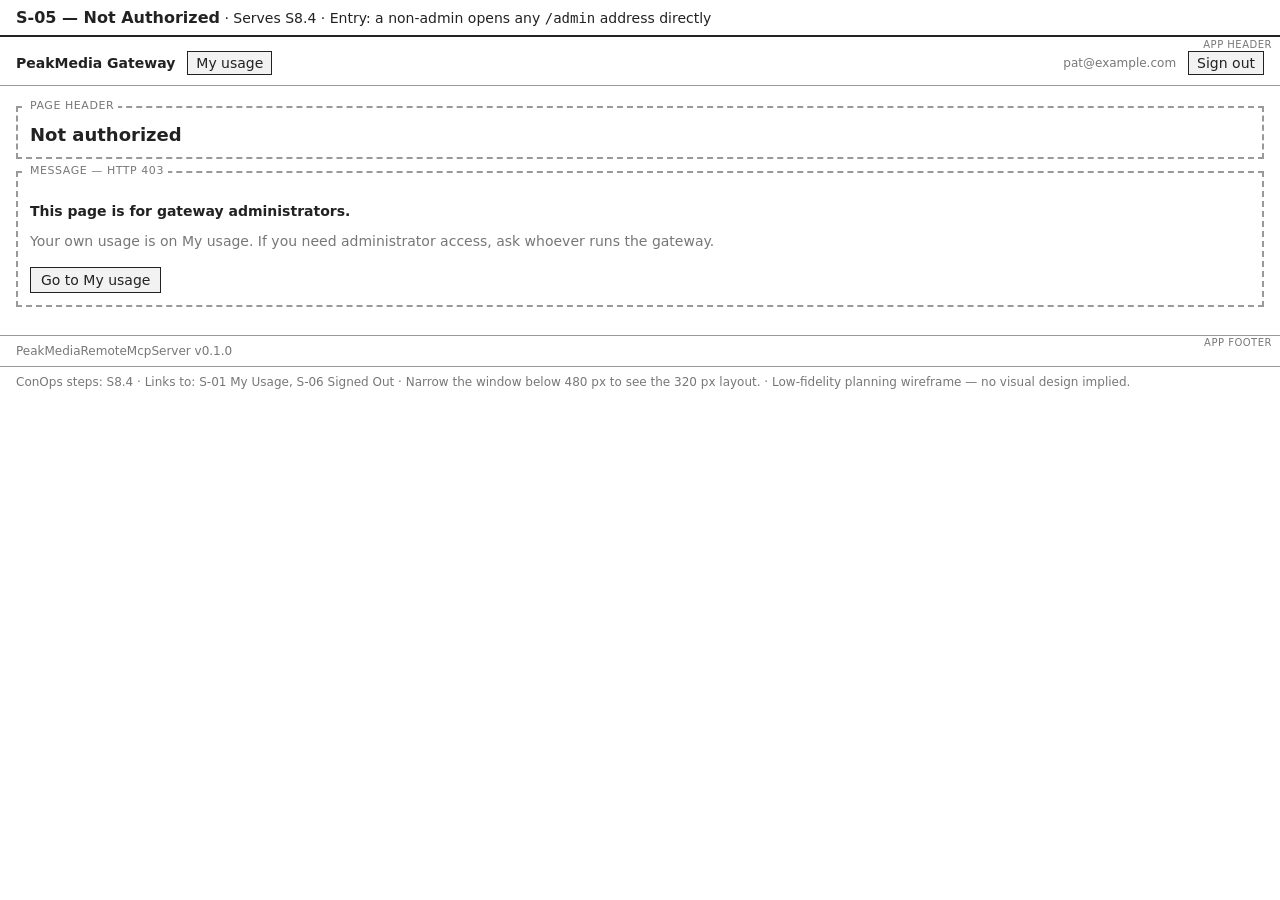
<file: docs/product-vision-planning/ux/wireframes/S-05-not-authorized.html>
<!DOCTYPE html>
<html lang="en">
<head>
<meta charset="utf-8">
<meta name="viewport" content="width=device-width, initial-scale=1">
<title>S-05 Not Authorized — wireframe</title>
<style>
  /* Low fidelity on purpose: grayscale only, system font, no brand. Do not add colors or typefaces. */
  :root { --ink: #222; --mid: #777; --line: #999; --fill: #f2f2f2; --paper: #fff; }
  * { box-sizing: border-box; }
  body { margin: 0; font-family: system-ui, sans-serif; font-size: 14px; color: var(--ink); background: var(--paper); }
  .wf-header { padding: 8px 16px; border-bottom: 2px solid var(--ink); }
  .wf-header strong { font-size: 16px; }
  .switcher { display: flex; gap: 8px; padding: 8px 16px; border-bottom: 1px dashed var(--line); }
  .switcher button { font: inherit; padding: 4px 10px; background: var(--paper); border: 1px solid var(--ink); cursor: pointer; }
  .switcher button[aria-pressed="true"] { background: var(--ink); color: var(--paper); }
  .chrome { position: relative; }
  .chrome > .clabel { position: absolute; top: 2px; right: 8px; font-size: 10px; color: var(--mid); text-transform: uppercase; letter-spacing: .05em; }
  .app-header { display: flex; align-items: center; gap: 12px; padding: 14px 16px 10px; border-bottom: 1px solid var(--line); flex-wrap: wrap; }
  .app-header .brand { font-weight: bold; }
  .app-header nav { display: flex; gap: 4px; }
  .app-header .spacer { flex: 1 1 auto; }
  .app-header a, .app-header button { font: inherit; color: var(--ink); border: 1px solid var(--ink); background: var(--fill); padding: 3px 8px; text-decoration: none; cursor: pointer; }
  .app-header nav a[aria-current="page"] { background: var(--ink); color: var(--paper); }
  .app-header .who { color: var(--mid); font-size: 12px; }
  .menu-trigger { display: none; }
  .app-footer { padding: 8px 16px; border-top: 1px solid var(--line); font-size: 12px; color: var(--mid); }
  main { padding: 0 16px 8px; }
  .auth-wrap { max-width: 400px; margin: 0 auto; }
  .state { display: none; padding: 8px 0; }
  .state.active { display: block; }
  .region { position: relative; border: 2px dashed var(--line); padding: 16px 12px 12px; margin: 12px 0; min-height: 48px; }
  .region > .label { position: absolute; top: -9px; left: 8px; padding: 0 4px; background: var(--paper); font-size: 11px; color: var(--mid); text-transform: uppercase; letter-spacing: .05em; }
  .region button, .region a { font: inherit; color: var(--ink); border: 1px solid var(--ink); background: var(--fill); padding: 4px 10px; margin: 4px 4px 0 0; text-decoration: none; display: inline-block; cursor: pointer; }
  .region td a { border: 0; background: none; padding: 0; margin: 0; text-decoration: underline; font-weight: bold; }
  .region label { display: block; margin-top: 8px; }
  .region input, .region select { font: inherit; border: 1px solid var(--line); padding: 4px; width: 100%; max-width: 320px; }
  .placeholder { min-height: 40px; margin: 6px 0; background: repeating-linear-gradient(45deg, var(--fill), var(--fill) 6px, var(--paper) 6px, var(--paper) 12px); }
  .muted { color: var(--mid); }
  .fielderr { font-size: 12px; margin: 4px 0 0; }
  .badge { display: inline-block; border: 2px solid var(--ink); padding: 0 6px; font-size: 11px; font-weight: bold; text-transform: uppercase; letter-spacing: .05em; }
  .stats { display: grid; grid-template-columns: repeat(auto-fit, minmax(150px, 1fr)); gap: 8px; }
  .stat { border: 1px solid var(--line); padding: 8px; }
  .stat .k { font-size: 11px; text-transform: uppercase; letter-spacing: .05em; color: var(--mid); }
  .stat .v { font-size: 20px; font-weight: bold; }
  .page-header { display: flex; align-items: flex-start; gap: 12px; flex-wrap: wrap; }
  .page-header h1 { font-size: 18px; margin: 0; flex: 1 1 200px; min-width: 0; }
  .page-actions { display: flex; gap: 8px; flex-wrap: wrap; align-items: center; }
  .page-actions button { margin: 0; }
  .page-actions label { margin: 0; display: flex; gap: 6px; align-items: center; }
  .page-actions select { width: auto; }
  .meta { color: var(--mid); margin: 8px 0 0; flex: 1 1 100%; }
  table { border-collapse: collapse; width: 100%; font-size: 13px; }
  th, td { text-align: left; padding: 6px; border-bottom: 1px solid var(--line); vertical-align: top; }
  th { font-size: 11px; text-transform: uppercase; letter-spacing: .05em; color: var(--mid); border-bottom: 2px solid var(--ink); }
  tfoot td { font-weight: bold; border-top: 2px solid var(--ink); }
  /* REQUIRED — layout floor 320 px -> 480 px breakpoint. Narrow the window to verify it. */
  @media (max-width: 480px) {
    .app-header nav, .app-header .signout { display: none; }
    .menu-trigger { display: inline-block; }
    .page-header { flex-direction: column; }
    .page-actions { width: 100%; flex-direction: column; align-items: stretch; }
    table, tbody, tfoot, tr, td { display: block; }
    thead { display: none; }
    tr { border-bottom: 2px solid var(--ink); padding: 8px 0; }
    td { border: 0; padding: 2px 0; }
    td::before { content: attr(data-th) ": "; color: var(--mid); font-size: 11px; text-transform: uppercase; letter-spacing: .05em; }
    td.actions::before { content: ""; }
  }
  :focus-visible { outline: 3px solid var(--ink); outline-offset: 2px; }
  .wf-footer { padding: 8px 16px; border-top: 1px solid var(--line); font-size: 12px; color: var(--mid); }
</style>
</head>
<body>
<header class="wf-header">
  <strong>S-05 — Not Authorized</strong> &middot; Serves S8.4 &middot; Entry: a non-admin opens any <code>/admin</code> address directly
</header>



<div class="chrome"><span class="clabel">App header</span>
  <header class="app-header">
    <span class="brand">PeakMedia Gateway</span>
    <nav aria-label="Primary">
      <a href="S-01-my-usage.html">My usage</a>
    </nav>
    <span class="spacer"></span>
    <button type="button" class="menu-trigger" aria-label="Open menu">&#8801;</button>
    <span class="who signout">pat@example.com</span>
    <button type="button" class="signout" onclick="location.href='S-06-signed-out.html'">Sign out</button>
  </header>
</div>

<main>
  <section class="state active" id="state-populated" aria-label="Populated state">
    <div class="region" data-component="PageHeader"><span class="label">Page header</span>
      <div class="page-header">
        <h1>Not authorized</h1>
        <div class="page-actions"></div>
      </div>
    </div>
    <div class="region" data-component="Card"><span class="label">Message — HTTP 403</span>
      <p><strong>This page is for gateway administrators.</strong></p>
      <p class="muted">Your own usage is on My usage. If you need administrator access, ask whoever runs the gateway.</p>
      <a href="S-01-my-usage.html">Go to My usage</a>
    </div>
  </section>
</main>

<div class="chrome"><span class="clabel">App footer</span>
  <footer class="app-footer">PeakMediaRemoteMcpServer v0.1.0</footer>
</div>

<footer class="wf-footer">
  ConOps steps: S8.4 &middot; Links to: S-01 My Usage, S-06 Signed Out &middot;
  Narrow the window below 480 px to see the 320 px layout. &middot;
  Low-fidelity planning wireframe — no visual design implied.
</footer>


</body>
</html>
</file>
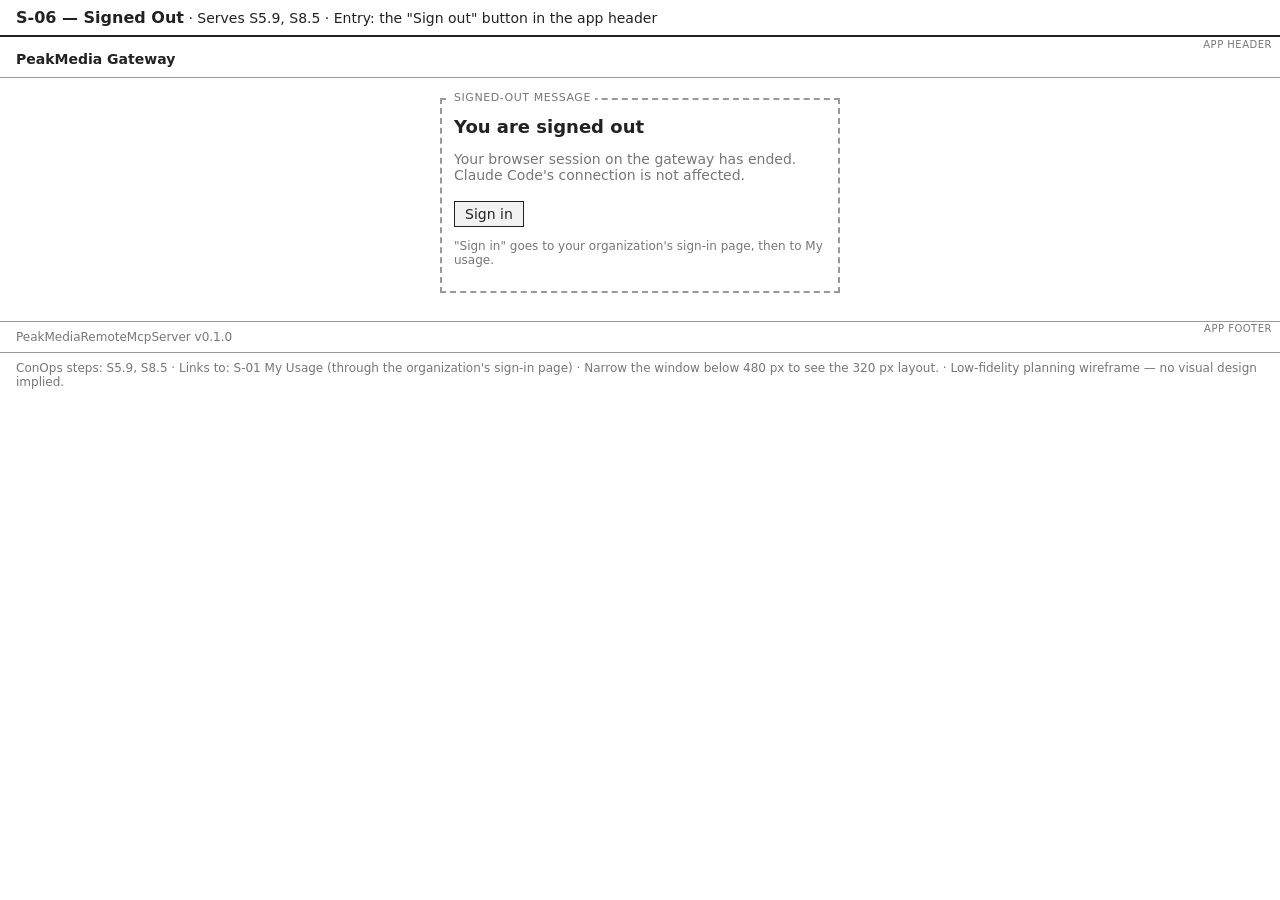
<file: docs/product-vision-planning/ux/wireframes/S-06-signed-out.html>
<!DOCTYPE html>
<html lang="en">
<head>
<meta charset="utf-8">
<meta name="viewport" content="width=device-width, initial-scale=1">
<title>S-06 Signed Out — wireframe</title>
<style>
  /* Low fidelity on purpose: grayscale only, system font, no brand. Do not add colors or typefaces. */
  :root { --ink: #222; --mid: #777; --line: #999; --fill: #f2f2f2; --paper: #fff; }
  * { box-sizing: border-box; }
  body { margin: 0; font-family: system-ui, sans-serif; font-size: 14px; color: var(--ink); background: var(--paper); }
  .wf-header { padding: 8px 16px; border-bottom: 2px solid var(--ink); }
  .wf-header strong { font-size: 16px; }
  .switcher { display: flex; gap: 8px; padding: 8px 16px; border-bottom: 1px dashed var(--line); }
  .switcher button { font: inherit; padding: 4px 10px; background: var(--paper); border: 1px solid var(--ink); cursor: pointer; }
  .switcher button[aria-pressed="true"] { background: var(--ink); color: var(--paper); }
  .chrome { position: relative; }
  .chrome > .clabel { position: absolute; top: 2px; right: 8px; font-size: 10px; color: var(--mid); text-transform: uppercase; letter-spacing: .05em; }
  .app-header { display: flex; align-items: center; gap: 12px; padding: 14px 16px 10px; border-bottom: 1px solid var(--line); flex-wrap: wrap; }
  .app-header .brand { font-weight: bold; }
  .app-header nav { display: flex; gap: 4px; }
  .app-header .spacer { flex: 1 1 auto; }
  .app-header a, .app-header button { font: inherit; color: var(--ink); border: 1px solid var(--ink); background: var(--fill); padding: 3px 8px; text-decoration: none; cursor: pointer; }
  .app-header nav a[aria-current="page"] { background: var(--ink); color: var(--paper); }
  .app-header .who { color: var(--mid); font-size: 12px; }
  .menu-trigger { display: none; }
  .app-footer { padding: 8px 16px; border-top: 1px solid var(--line); font-size: 12px; color: var(--mid); }
  main { padding: 0 16px 8px; }
  .auth-wrap { max-width: 400px; margin: 0 auto; }
  .state { display: none; padding: 8px 0; }
  .state.active { display: block; }
  .region { position: relative; border: 2px dashed var(--line); padding: 16px 12px 12px; margin: 12px 0; min-height: 48px; }
  .region > .label { position: absolute; top: -9px; left: 8px; padding: 0 4px; background: var(--paper); font-size: 11px; color: var(--mid); text-transform: uppercase; letter-spacing: .05em; }
  .region button, .region a { font: inherit; color: var(--ink); border: 1px solid var(--ink); background: var(--fill); padding: 4px 10px; margin: 4px 4px 0 0; text-decoration: none; display: inline-block; cursor: pointer; }
  .region td a { border: 0; background: none; padding: 0; margin: 0; text-decoration: underline; font-weight: bold; }
  .region label { display: block; margin-top: 8px; }
  .region input, .region select { font: inherit; border: 1px solid var(--line); padding: 4px; width: 100%; max-width: 320px; }
  .placeholder { min-height: 40px; margin: 6px 0; background: repeating-linear-gradient(45deg, var(--fill), var(--fill) 6px, var(--paper) 6px, var(--paper) 12px); }
  .muted { color: var(--mid); }
  .fielderr { font-size: 12px; margin: 4px 0 0; }
  .badge { display: inline-block; border: 2px solid var(--ink); padding: 0 6px; font-size: 11px; font-weight: bold; text-transform: uppercase; letter-spacing: .05em; }
  .stats { display: grid; grid-template-columns: repeat(auto-fit, minmax(150px, 1fr)); gap: 8px; }
  .stat { border: 1px solid var(--line); padding: 8px; }
  .stat .k { font-size: 11px; text-transform: uppercase; letter-spacing: .05em; color: var(--mid); }
  .stat .v { font-size: 20px; font-weight: bold; }
  .page-header { display: flex; align-items: flex-start; gap: 12px; flex-wrap: wrap; }
  .page-header h1 { font-size: 18px; margin: 0; flex: 1 1 200px; min-width: 0; }
  .page-actions { display: flex; gap: 8px; flex-wrap: wrap; align-items: center; }
  .page-actions button { margin: 0; }
  .page-actions label { margin: 0; display: flex; gap: 6px; align-items: center; }
  .page-actions select { width: auto; }
  .meta { color: var(--mid); margin: 8px 0 0; flex: 1 1 100%; }
  table { border-collapse: collapse; width: 100%; font-size: 13px; }
  th, td { text-align: left; padding: 6px; border-bottom: 1px solid var(--line); vertical-align: top; }
  th { font-size: 11px; text-transform: uppercase; letter-spacing: .05em; color: var(--mid); border-bottom: 2px solid var(--ink); }
  tfoot td { font-weight: bold; border-top: 2px solid var(--ink); }
  /* REQUIRED — layout floor 320 px -> 480 px breakpoint. Narrow the window to verify it. */
  @media (max-width: 480px) {
    .app-header nav, .app-header .signout { display: none; }
    .menu-trigger { display: inline-block; }
    .page-header { flex-direction: column; }
    .page-actions { width: 100%; flex-direction: column; align-items: stretch; }
    table, tbody, tfoot, tr, td { display: block; }
    thead { display: none; }
    tr { border-bottom: 2px solid var(--ink); padding: 8px 0; }
    td { border: 0; padding: 2px 0; }
    td::before { content: attr(data-th) ": "; color: var(--mid); font-size: 11px; text-transform: uppercase; letter-spacing: .05em; }
    td.actions::before { content: ""; }
  }
  :focus-visible { outline: 3px solid var(--ink); outline-offset: 2px; }
  .wf-footer { padding: 8px 16px; border-top: 1px solid var(--line); font-size: 12px; color: var(--mid); }
</style>
</head>
<body>
<header class="wf-header">
  <strong>S-06 — Signed Out</strong> &middot; Serves S5.9, S8.5 &middot; Entry: the "Sign out" button in the app header
</header>



<div class="chrome"><span class="clabel">App header</span>
  <header class="app-header">
    <span class="brand">PeakMedia Gateway</span>
  </header>
</div>

<main>
  <section class="state active" id="state-populated" aria-label="Populated state">
    <div class="auth-wrap">
    <div class="region" data-component="Card"><span class="label">Signed-out message</span>
      <h1 style="font-size: 18px; margin: 0 0 8px;">You are signed out</h1>
      <p class="muted">Your browser session on the gateway has ended. Claude Code's connection is not affected.</p>
      <a href="S-01-my-usage.html">Sign in</a>
      <p class="muted" style="font-size: 12px;">"Sign in" goes to your organization's sign-in page, then to My usage.</p>
    </div>
    </div>
  </section>
</main>

<div class="chrome"><span class="clabel">App footer</span>
  <footer class="app-footer">PeakMediaRemoteMcpServer v0.1.0</footer>
</div>

<footer class="wf-footer">
  ConOps steps: S5.9, S8.5 &middot; Links to: S-01 My Usage (through the organization's sign-in page) &middot;
  Narrow the window below 480 px to see the 320 px layout. &middot;
  Low-fidelity planning wireframe — no visual design implied.
</footer>


</body>
</html>
</file>
